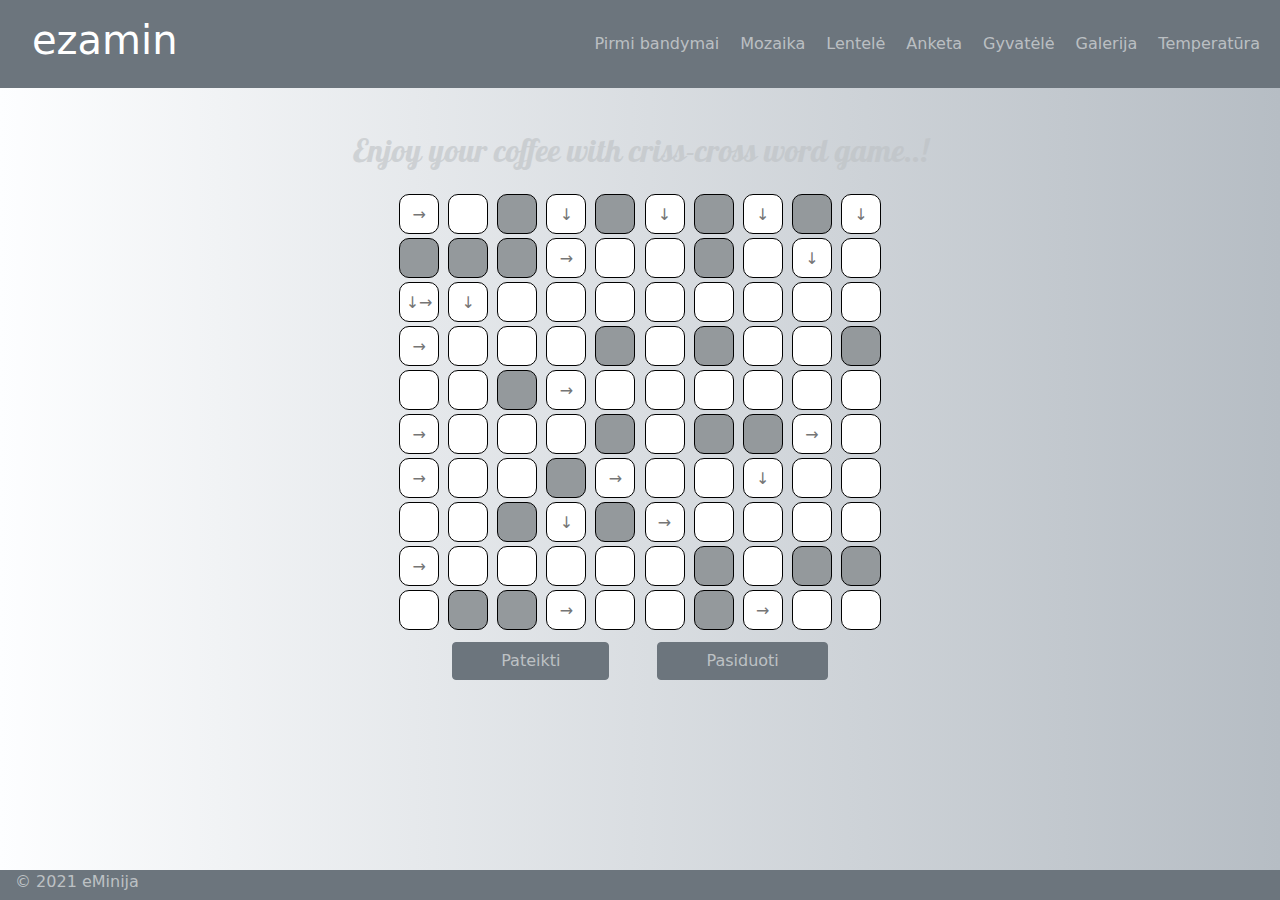
<file: index.html>
<!DOCTYPE Html>
<html>
    <head>
        <link rel="stylesheet" href="./style/style.css" type="text/css">

        <link rel="stylesheet" type="text/css" href="css/bootstrap.min.css">
        <script src="https://ajax.googleapis.com/ajax/libs/jquery/3.5.1/jquery.min.js"></script>
        <script src="https://cdnjs.cloudflare.com/ajax/libs/popper.js/1.16.0/umd/popper.min.js"></script>
        <script src="https://maxcdn.bootstrapcdn.com/bootstrap/4.5.2/js/bootstrap.min.js"></script>


        <link rel="stylesheet" href="https://cdnjs.cloudflare.com/ajax/libs/font-awesome/5.15.3/css/all.min.css" integrity="sha512-iBBXm8fW90+nuLcSKlbmrPcLa0OT92xO1BIsZ+ywDWZCvqsWgccV3gFoRBv0z+8dLJgyAHIhR35VZc2oM/gI1w==" crossorigin="anonymous" referrerpolicy="no-referrer" />
        <link rel="preconnect" href="https://fonts.gstatic.com">
        <link href="https://fonts.googleapis.com/css2?family=Pattaya&display=swap" rel="stylesheet">

        <title>Egzaminas?...</title>
    </head>
    <body>
        <header class="container-fluid py-3 bg-secondary text-white">
            <h1 class="title"><i class="fab fa-maxcdn"></i>e<i class="fab fa-glide-g"></i>zamin</h1>
            <nav class="navbar  navbar-expand-sm navbar-dark">
                <ul class="navbar-nav">
                    <a class="nav-link" href="../D1/index.html"><li class="nav-item"><i class="fas fa-flask margin"></i>Pirmi bandymai</li></a>
                    <a class="nav-link" href="./websites/mosaic/mosaic.html"><li class="nav-item"><i class="fas fa-puzzle-piece margin"></i>Mozaika</li></a>
                    <a class="nav-link" href="./websites/table/table.html"><li class="nav-item"><i class="fas fa-chess-board margin"></i>Lentelė</li></a>
                    <a class="nav-link" href="./websites/profile/profile.html"><li class="nav-item"><i class="fas fa-user-alt margin"></i>Anketa</li></a>
                    <a class="nav-link" href="./websites/snake/snake.html"><li class="nav-item"><i class="fas fa-hand-lizard margin"></i>Gyvatėlė</li></a>
                    <a class="nav-link" href="./websites/Galerija/index.html"><li class="nav-item"><i class="fas fa-images margin"></i>Galerija</li></a>
                    <a class="nav-link" href="./websites/temperatūra/index.html"><li class="nav-item"><i class="fas fa-thermometer-half margin"></i>Temperatūra</li></a>
                </ul>
            </nav>
        </header>
        <main>
            <p class="text">Enjoy your coffee with criss-cross word game..!</p>
            <div class="center">
                <form id="game">
                    <div>
                        <a href="#" data-toggle="tooltip" title="'gerai' angliškai"><input type="text" maxlength="1" id="00" 
                            placeholder="→"></a>
                        <input type="text" maxlength="1" id="01">
                        <input type="text" maxlength="1" id="02">
                        <a href="#" data-toggle="tooltip" title="Kokybiškų rankinių kompanija"><input type="text" maxlength="1" id="03" 
                            placeholder="↓"></a>
                        <input type="text" maxlength="1" id="04">
                        <a href="#" data-toggle="tooltip" title="Itin puošnus karstas"><input type="text" maxlength="1" id="05" 
                            placeholder="↓"></a>
                        <input type="text" maxlength="1" id="06">
                        <a href="#" data-toggle="tooltip" title="Daiktai. 
pvz: susikrovė ... ir išėjo."><input type="text" maxlength="1" id="07" 
                            placeholder="↓"></a>
                        <input type="text" maxlength="1" id="08">
                        <a href="#" data-toggle="tooltip" title="Nelaimės signalas"><input type="text" maxlength="1" id="09" 
                            placeholder="↓"></a>
                    </div>
                    <div>
                        <input type="text" maxlength="1" id="10">
                        <input type="text" maxlength="1" id="11">
                        <input type="text" maxlength="1" id="12">
                        <a href="#" data-toggle="tooltip" title="Metų skaičiavimo sistema"><input type="text" maxlength="1" id="13" 
                            placeholder="→"></a>
                        <input type="text" maxlength="1" id="14">
                        <input type="text" maxlength="1" id="15">
                        <input type="text" maxlength="1" id="16">
                        <input type="text" maxlength="1" id="17">
                        <a href="#" data-toggle="tooltip" title="Išnykęs gigantiškas gyvūnas"><input type="text" maxlength="1" id="18" 
                            placeholder="↓"></a>
                        <input type="text" maxlength="1" id="19">
                    </div>
                    <div>
                        <a href="#" data-toggle="tooltip" title="↓ Įrankis lapams griebti.       → tirštas, riebus, saldus skystis, vartojamas medicinos, technikos, kosmetikos ir kt. reikalams."><input type="text" maxlength="1" id="20" 
                            placeholder="↓→"></a>
                        <a href="#" data-toggle="tooltip" title="Šalis"><input type="text" maxlength="1" id="21" 
                            placeholder="↓"></a>
                        <input type="text" maxlength="1" id="22">
                        <input type="text" maxlength="1" id="23">
                        <input type="text" maxlength="1" id="24">
                        <input type="text" maxlength="1" id="25">
                        <input type="text" maxlength="1" id="26">
                        <input type="text" maxlength="1" id="27">
                        <input type="text" maxlength="1" id="28">
                        <input type="text" maxlength="1" id="29">
                    </div>
                    <div>
                        <a href="#" data-toggle="tooltip" title="Moteriškas vardas"><input type="text" maxlength="1" id="30" 
                            placeholder="→"></a>
                        <input type="text" maxlength="1" id="31">
                        <input type="text" maxlength="1" id="32">
                        <input type="text" maxlength="1" id="33">
                        <input type="text" maxlength="1" id="34">
                        <input type="text" maxlength="1" id="35">
                        <input type="text" maxlength="1" id="36">
                        <input type="text" maxlength="1" id="37">
                        <input type="text" maxlength="1" id="38">
                        <input type="text" maxlength="1" id="39">
                    </div>
                    <div>
                        <input type="text" maxlength="1" id="40">
                        <input type="text" maxlength="1" id="41">
                        <input type="text" maxlength="1" id="42">
                        <a href="#" data-toggle="tooltip" title="-Kada išplausi indus? 
-..."><input type="text" maxlength="1" id="43"  
                            placeholder="→"></a>
                        <input type="text" maxlength="1" id="44">
                        <input type="text" maxlength="1" id="45">
                        <input type="text" maxlength="1" id="46">
                        <input type="text" maxlength="1" id="47">
                        <input type="text" maxlength="1" id="48">
                        <input type="text" maxlength="1" id="49">
                    </div>
                    <div>
                        
                        <a href="#" data-toggle="tooltip" title="Pirmasis sudurtinių žodžių dėmuo, rodantis sąsają
su žmonėmis, tauta, visuomenės grupe"><input type="text" maxlength="1" id="50" 
                            placeholder="→"></a>
                        <input type="text" maxlength="1" id="51">
                        <input type="text" maxlength="1" id="52">
                        <input type="text" maxlength="1" id="53">
                        <input type="text" maxlength="1" id="54">
                        <input type="text" maxlength="1" id="55">
                        <input type="text" maxlength="1" id="56">
                        <input type="text" maxlength="1" id="57">
                        <a href="#" data-toggle="tooltip" title="Aš, ..., jis, ji, mes, jūs, jie, jos?"><input type="text" maxlength="1" id="58"  
                            placeholder="→"></a>
                        <input type="text" maxlength="1" id="59">
                    </div>
                    <div>
                        <a href="#" data-toggle="tooltip" title="Buvo, yra ir ..."><input type="text" maxlength="1" id="60" placeholder="→"></a>
                        <input type="text" maxlength="1" id="61">
                        <input type="text" maxlength="1" id="62">
                        <input type="text" maxlength="1" id="63">
                        <a href="#" data-toggle="tooltip" title="Žmogaus leidžiamas garsas"><input type="text" maxlength="1" id="64" placeholder="→"></a>
                        <input type="text" maxlength="1" id="65">
                        <input type="text" maxlength="1" id="66">
                        <a href="#" data-toggle="tooltip" title="Skausmas kitaip"><input type="text" maxlength="1" id="67" placeholder="↓"></a>
                        <input type="text" maxlength="1" id="68">
                        <input type="text" maxlength="1" id="69">
                    </div>
                    <div>
                        <input type="text" maxlength="1" id="70">
                        <input type="text" maxlength="1" id="71">
                        <input type="text" maxlength="1" id="72">
                        <a href="#" data-toggle="tooltip" title="Ne tau, o ..."><input type="text" maxlength="1" id="73" placeholder="↓"></a>
                        <input type="text" maxlength="1" id="74">
                        <a href="#" data-toggle="tooltip" title="Sukonstruota tarptinklinė kalba, kurią iš pradžių 
sukūrė Aleksas Igbineweka 1965 m."><input type="text" maxlength="1" id="75" placeholder="→"></a>
                        <input type="text" maxlength="1" id="76">
                        <input type="text" maxlength="1" id="77">
                        <input type="text" maxlength="1" id="78">
                        <input type="text" maxlength="1" id="79">
                    </div>
                    <div>
                        <a href="#" data-toggle="tooltip" title="Motociklų kompanija"><input type="text" maxlength="1" id="80" 
                            placeholder="→"></a>
                        <input type="text" maxlength="1" id="81">
                        <input type="text" maxlength="1" id="82">
                        <input type="text" maxlength="1" id="83">
                        <input type="text" maxlength="1" id="84">
                        <input type="text" maxlength="1" id="85">
                        <input type="text" maxlength="1" id="86">
                        <input type="text" maxlength="1" id="87">
                        <input type="text" maxlength="1" id="88">
                        <input type="text" maxlength="1" id="89">
                    </div>
                    <div>
                        <input type="text" maxlength="1" id="90">
                        <input type="text" maxlength="1" id="91">
                        <input type="text" maxlength="1" id="92">
                        <a href="#" data-toggle="tooltip" title="Jungtukas"><input type="text" maxlength="1" id="93" placeholder="→"></a>
                        <input type="text" maxlength="1" id="94">
                        <input type="text" maxlength="1" id="95">
                        <input type="text" maxlength="1" id="96">
                        <a href="#" data-toggle="tooltip" title="Priešdėlis"><input type="text" maxlength="1" id="97" placeholder="→"></a>
                        <input type="text" maxlength="1" id="98">
                        <input type="text" maxlength="1" id="99">
                    </div>       
                </form>
            </div>
            <div class="center" >
                <button id="publish" type="button" class="btn btn-secondary pe-5 ps-5 me-4 button" >Pateikti</button>
                <button id="giveUp" type="button" class="btn btn-secondary pe-5 ps-5 ms-4 button">Pasiduoti</button>
            </div>

            <div class="animation-area">
                <ul class="box-area">
                    <li></li>
                    <li></li>
                    <li></li>
                    <li></li>
                    <li></li>
                    <li></li>
                </ul>
            </div>
        </main>
        <footer>
            <div>
                <p class="copyrights">© 2021 eMinija</p>
            </div>


            <script src="javascript/app.js"></script>
            <script>
                $(document).ready(function(){
                  $('[data-toggle="tooltip"]').tooltip();   
                });
            </script>
        </footer>
    </body>
</html>


<!--
    <a href="mosaic/mosaic.html">Mozaika</a>
                    <a href="table/table.html">Lentelė</a>
                    <a href="profile/profile.html">Anketa</a>
                    <a href="snake/snake.html">Gyvatėlė</a>
-->
</file>
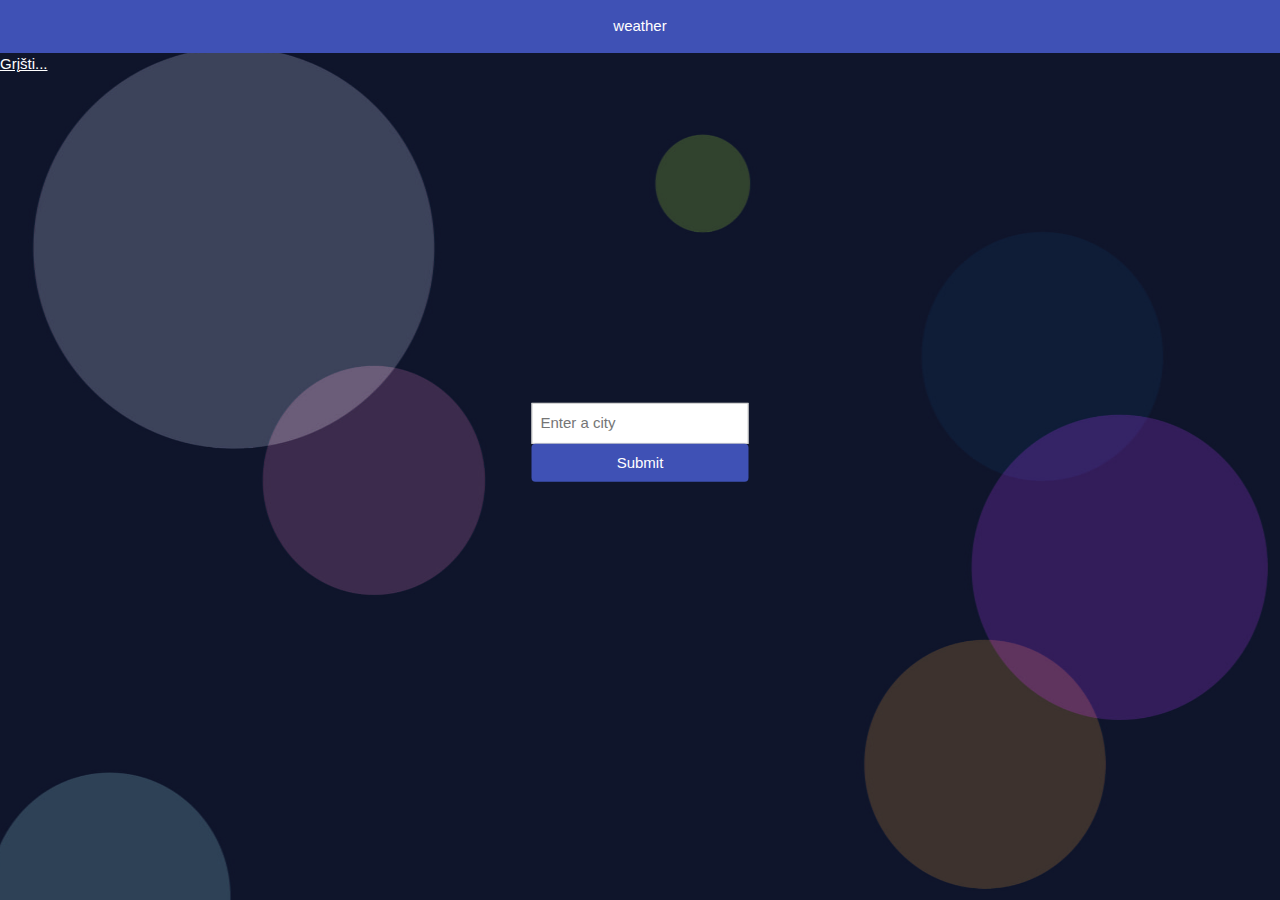
<file: websites/temperatūra/index.html>
<!DOCTYPE html>
<html>
<head>
    <title>Weather</title>
    <meta name="viewport" content="width=device-width, initial-scale=1.0">

    <link rel="stylesheet" href="https://www.w3schools.com/w3css/4/w3.css">
    <link rel="stylesheet" href="style.css">
</head>
<body>
    

    <div class="w3-container w3-indigo w3-center">
        <p>weather</p>
    </div>
    
    <div class="w3-container w3-display-middle w3-center">
        <div>
            <input type="text" class="inputValue w3-input w3-animate-input w3-border" placeholder="Enter a city">
            <input type="submit" value="Submit" class="button w3-button w3-round w3-indigo">
        </div> 
    
        <div class="weather">
            <h1 class="Name"></h1>
            <p class="description"></p>
            <p class="temp"></p>
        </div>
    </div>
    <a style="color:white;"href="../../index.html">Grįšti...</a>
    
    

    <script src="temperature.js"></script>
</body>
</html>
</file>
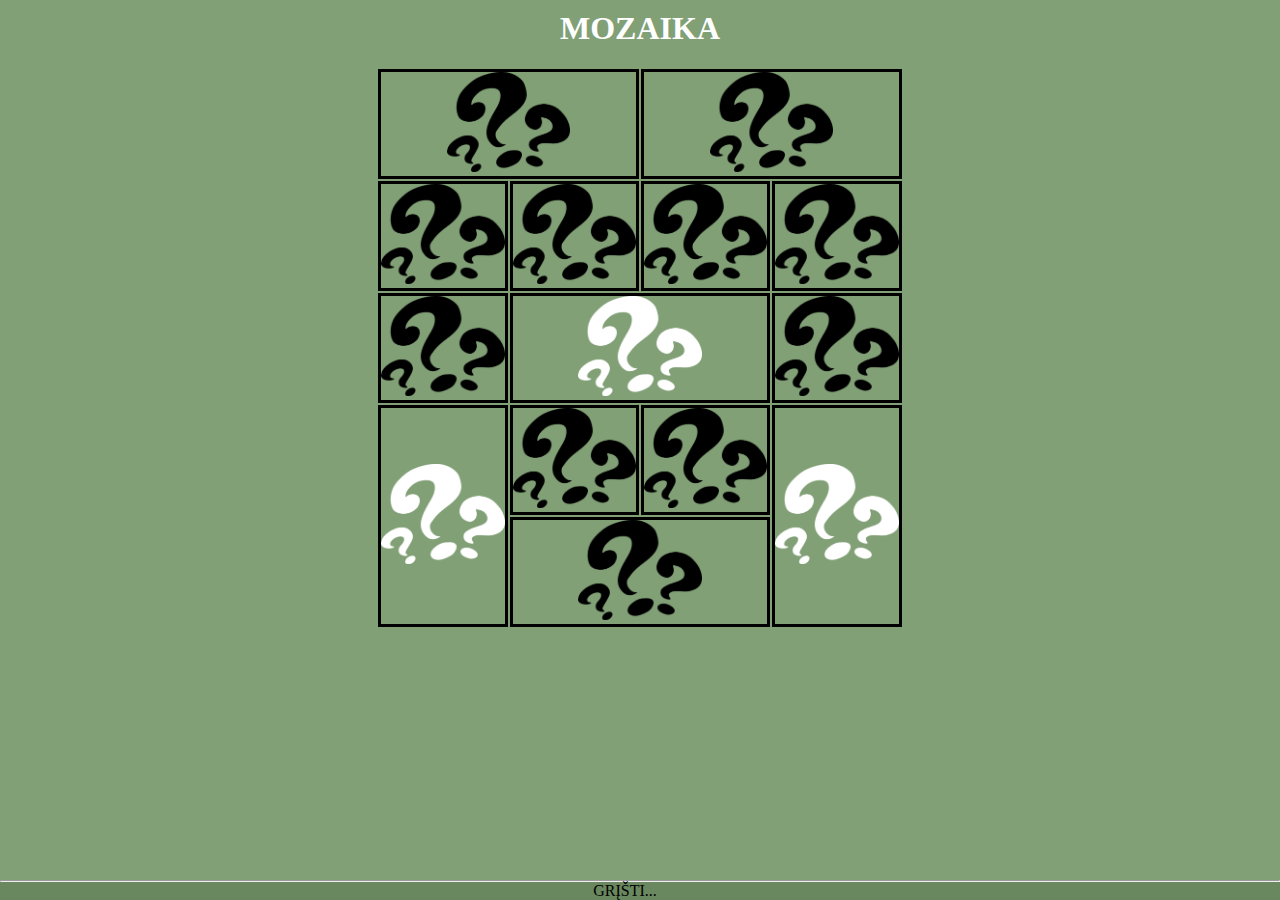
<file: websites/mosaic/mosaic.html>
<!DOCTYPE html>
<html>
    <head>
        <title>Mozaika</title>
        <link rel="icon" href="../img/icon">
        <link rel="stylesheet" href="../../style/stylesheet.css" type="text/css">
        <script src="mosaic.js"></script>
    </head>

    <body>
        <main>
            <center>
                <h1 id="header">Mozaika</h1>

                <p id="text"></p>
                <table id="mosaic">
                    <tr>
                        <td colspan="2">
                            <center>
                                <img id="pic1" class="height100" src="./img/1.png" onclick="hide('q1','pic1'); changeBackground('backGr1');">
                                <img id="q1" class="h100" onclick="hide('pic1', 'q1'); changeBackground('backGr');" src="./img/marks.png">
                            </center>
                        </td>
                        <td colspan="2">
                            <center>
                                <img id="pic2" class="height100" src="./img/2.png" onclick="hide('q2','pic2'); addingText(''); ">
                                <img id="q2" class="h100" src="./img/marks.png" onclick="hide('pic2','q2'); addingText('Baltų Dievai');">
                            </center>
                        </td>
                    </tr>
                    <tr>
                        <td>
                            <center>
                                <img id="pic3" class="height100" src="./img/3.png" onclick="hide('q3','pic3'); changeFontColor('white');">
                                <img id="q3" class="h100" src="./img/marks.png" onclick="hide('pic3','q3'); changeFontColor('rgb(106, 136, 95)');">
                            </center>
                        </td>
                        <td>
                            <center>
                                <img id="pic4" class="height100" src="./img/4.png" onclick="hide('q4','pic4'); changeBackgroundImage1();">
                                <img id="q4" class="h100" src="./img/marks.png" onclick="hide('pic4','q4'); changeBackgroundImage();">
                            </center>
                        </td>
                        <td>
                            <center>
                                <img id="pic5" class="height100" src="./img/5.png" onclick="hide('q5','pic5'); changeTableBackground('');">
                                <img id="q5" class="h100" src="./img/marks.png" onclick="hide('pic5','q5'); changeTableBackground('rgb(181, 214, 169)');">
                            </center>
                        </td>
                        <td>
                            <center>
                                <img id="pic6" class="height100" src="./img/6.png" onclick="hide('q6','pic6'); changeFontFamily('Verdana');">
                                <img id="q6" class="h100" src="./img/marks.png" onclick="hide('pic6','q6'); changeFontFamily('Roboto');">
                            </center>
                        </td>
                    </tr>
                    <tr>
                        <td>
                            <center>
                                <img id="pic7" class="height100" src="./img/7.png" onclick="hide('q7','pic7'); addingLetterSpacing('0px');">
                                <img id="q7" class="h100" src="./img/marks.png" onclick="hide('pic7','q7'); addingLetterSpacing('5px'); ">
                            </center>
                        </td>
                        <td colspan="2">
                            <center>
                                <img id="pic8" class="height100" src="./img/8.png" onclick="hide('q8','pic8'); changeBorder('');">
                                <img id="q8" class="h100" src="./img/marks1.png" onclick="hide('pic8','q8'); changeBorder('10px dotted rgb(106, 136, 95)');">
                            </center>
                        </td>
                        <td>
                            <center>
                                <img id="pic9" class="height100" src="./img/9.png" onclick="hide('q9','pic9'); changeBorder('');">
                                <img id="q9" class="h100" src="./img/marks.png" onclick="hide('pic9','q9'); changeBorder('10px solid rgb(106, 136, 95)');">
                            </center>
                        </td>
                    </tr>
                    <tr>
                        <td rowspan="2">
                            <center>
                                <img id="pic10" class="height200" src="./img/10.png" onclick="hide('q10','pic10');  changeFontColor1('white')">
                                <img id="q10" class="h100" src="./img/marks1.png" onclick="hide('pic10','q10'); changeFontColor1('rgb(106, 136, 95')">
                            </center>
                        </td>
                        <td>
                            <center>
                                <img id="pic11" class="height100" src="./img/11.png" onclick="hide('q11','pic11');addingLetterSpacing1('0px')">
                                <img id="q11" class="h100" src="./img/marks.png" onclick="hide('pic11','q11');addingLetterSpacing1('3px'); ">
                            </center>
                        </td>
                        <td>
                            <center>
                                <img id="pic12" class="height100" src="./img/12.png" onclick="hide('q12','pic12'); changeFontFamily1('Verdana');">
                                <img id="q12" class="h100" src="./img/marks.png" onclick="hide('pic12','q12'); changeFontFamily1('Roboto');">
                            </center>
                        </td>
                        <td rowspan="2">
                            <center>
                                <img id="pic13" class="height200" src="./img/13.png" onclick="hide('q13','pic13'); bold('normal')">
                                <img id="q13" class="h100" src="./img/marks1.png" onclick="hide('pic13','q13'); bold('bold');">
                            </center>
                        </td>
                    </tr>
                    <tr>
                        <td colspan="2">
                            <center>
                                <img id="pic14" class="height100" src="./img/14.png" onclick="hide('q14','pic14')">
                                <img id="q14" class="h100" src="./img/marks.png" onclick="hide('pic14','q14')">
                            </center>
                        </td>
                    </tr>
                    
                </table>
            </center>
        </main>
        <footer>
            <nav>
                <center>
                    <hr>
                    <a href="../../index.html">Grįšti...</a>
                </center>
            </nav>
        </footer>
    </body>
</html>
</file>
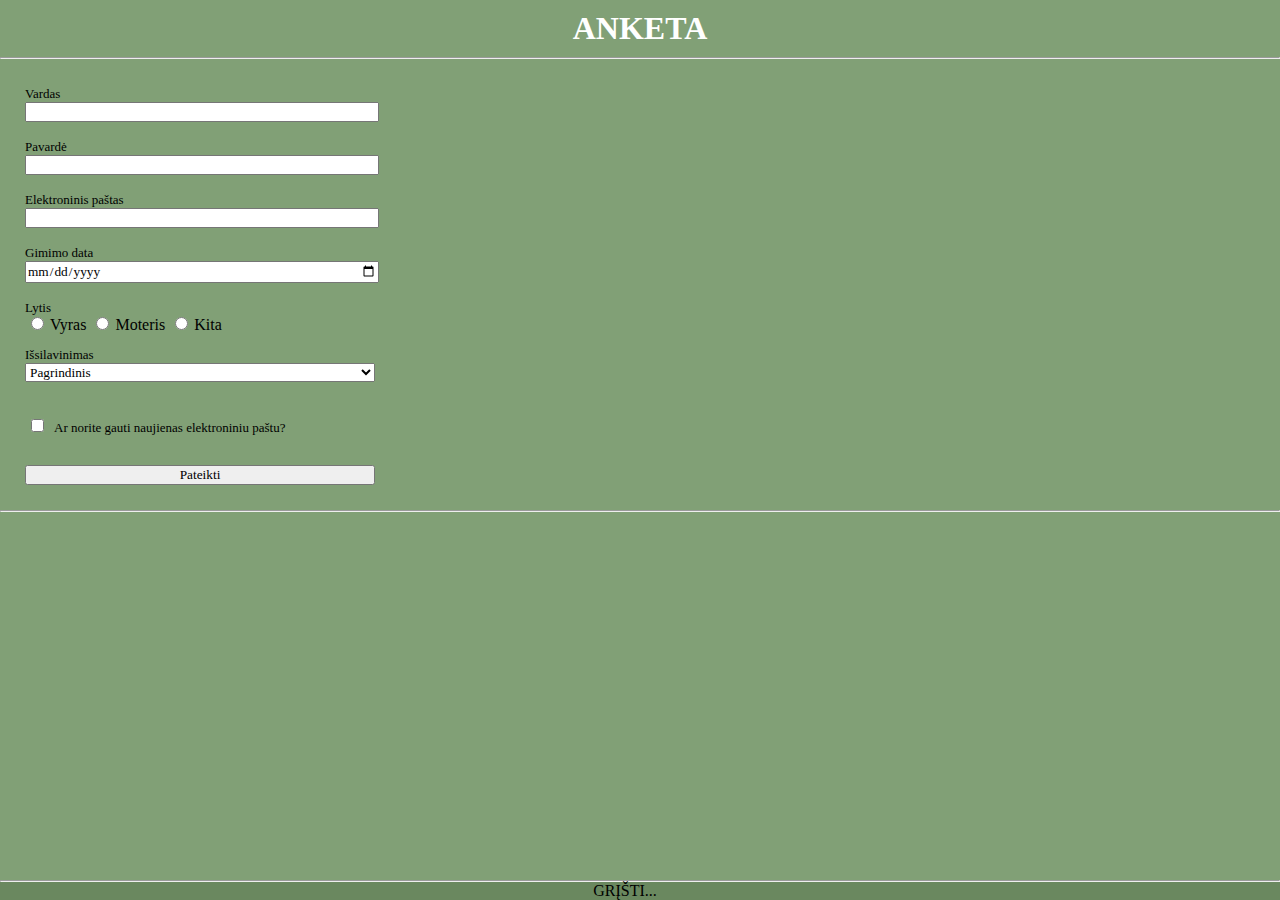
<file: websites/profile/profile.html>
<!DOCTYPE html>
<html>
    <head>
        <title>Anketa</title>
        <link rel="icon" href="../img/icon">
        <link rel="stylesheet" href="../../style/stylesheet.css" type="text/css">
        <script src="profile.js" defer></script>
    </head>
    <body>
        <main>
                <h1>Anketa</h1>
                <hr>
                <form id="profile">
                        <label>Vardas </label><br>
                        <input id="name" name="name" autocomplete="off"><br>
                        <label>Pavardė </label><br>
                        <input id="surnaname" name="surname" autocomplete="off"><br>
                        <label>Elektroninis paštas</label><br>
                        <input id="mail" name="mail" autocomplete="off"><br>
    

    
                        <label for="birthday">Gimimo data</label><br>
                        <input type="date" name="date" id="birthday"><br>
    


                        <label for="gender">Lytis</label><br>
                        <input class="width25" type="radio" id="male" name="gender" value="Vyras">Vyras
                        <input class="width25"  type="radio" id="female" name="gender" value="Moteris">Moteris
                        <input class="width25" type="radio" id="other" name="gender" value="Kita">Kita
                        <br>



                        <label for="education">Išsilavinimas</label><br>
                        <select id="education" name="education">
                            <option name="education" value="pagrindinis">Pagrindinis</option>
                            <option name="education" value="pagrindinis">Vidurinis</option>
                            <option name="education" value="profesinis">Profesinis</option>
                            <option name="education" value="aukstasis">Aukštasis</option>
                        </select><br><br><br>


                        <input class="width25" type="checkbox" id="news">
                        <label for="news">Ar norite gauti naujienas elektroniniu paštu?</label><br><br>
                      
                </form>

                <button class="button" onclick="submit(); showButton('ref');">Pateikti</button>                 
                <hr>

                <div id="data"></div>
                <br>
                <a href="profile.html"><button id="ref" class="button">Pateikti iš naujo</button></a>
        </main>
        <footer>
            <nav>
                <center>
                    <hr>
                    <a href='../../index.html'>Grįšti...</a>
                </center>
            </nav>

            
        </footer>


    </body>
</html>
</file>
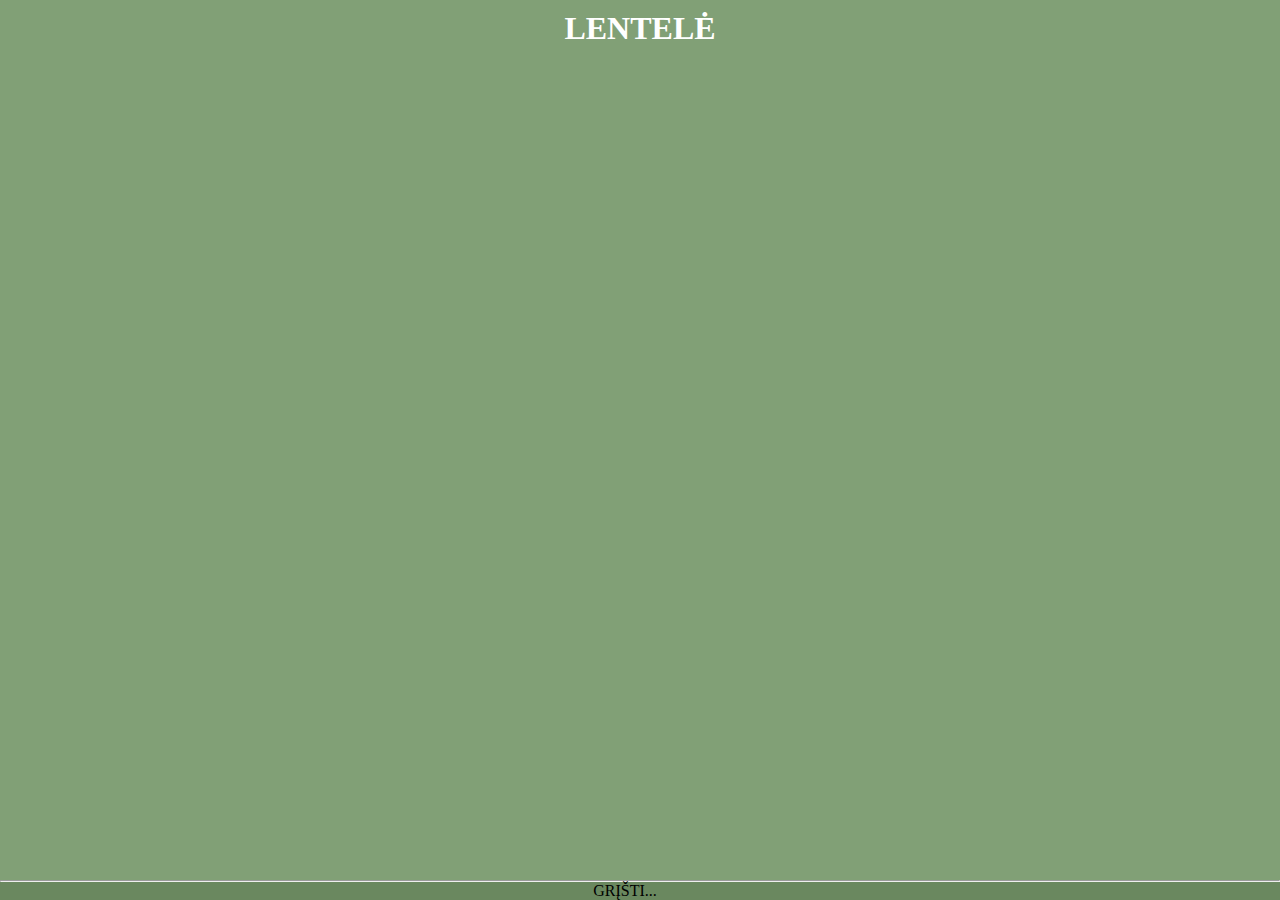
<file: websites/table/table.html>
<!DOCTYPE html>
<html>
    <head>
        <title>Lentelė</title>
        <link rel="icon" href="../img/icon">
        <link rel="stylesheet" href="../../style/stylesheet.css" type="text/css">
       
    </head>

    <body>
        <main>
            <center>
                <h1>Lentelė</h1>
                <div style="margin-bottom: 50px;" id="fTable"></div>
                

            </center>
        </main>
        <footer>
            <nav>
                <center>
                    <hr>
                    <a href='../../index.html'>Grįšti...</a>
                    
                </center>
            </nav>
        </footer>
    </body>
    <script src="table.js"></script>
</html>
</file>
<file: style/style.css>
/* **** */
* {
    padding: 0;
    margin: 0;
}
body {
    /*
    background-image:url('../images/grey-blend-watercolour-watercolour-plain-kj-820x532.jpg');
    background-repeat: no-repeat;
    background-size: cover;
    background-position: center center;
    background-attachment: fixed;
    */

    
    background: linear-gradient(to left, #b6bdc4, #fdfeff);
}






/* HEADER */
header{
    display: flex;
    justify-content: space-between;
}
header nav ul li:hover{
    color: black;
    transition: 500ms;
    transition-property: color, transform;
    margin-right: 15px;
    transform: rotate(10deg);

}
.margin {
    margin-right: 5px;
}
.title {
    margin-left: 20px;
}
.title:hover{
    color: black;
    margin-left: 5px;
    transition: 500ms;

}





/* QUOTE */
.text {
    font-family: 'Pattaya', sans-serif;
    color: #bdc1c4;
    opacity: 0.6;
    text-align: center;
    font-size: 32px;
    margin-top: 20px;
    width:auto;
    padding-top: 20px;
}
.text:hover {
    color: black;
    transition: 500ms;

}






/* GAME */
#game {
    background-color: transparent;
}
#game input {
    border: 1px solid black;
    width: 2.5rem;
    height: 2.5rem;
    text-align: center; 
    text-transform: uppercase;
    border-radius: 25%;
    margin: 2px;
}
.button {
    margin-top: 10px;
    color: #bdc1c4 !important;
}








/* FOOTER */
footer {
    background-color: #6c757d;
    position: fixed;
    bottom:0;
    width:100%;
    height: 30px;
}
.copyrights {
    color: #bdc1c4;
    margin-left: 15px;
}
.copyrights:hover {
    color: black;
    transition: 500ms;
}





/* blablala... */
.center {
    display: flex;
    align-items: center;
    justify-content: center;
}





/* BACKGROUND ANIMATION */
.box-area {
    position: absolute;
    z-index: -100;
    top: 0;
    left: 0;
    width: 100%;
    height: 100%;
    overflow: hidden;
}
.box-area li {
    position: absolute;
    display: block;
    list-style: none;
    width: 25px;
    height: 25px;
    background: rgba(167, 166, 166, 0.2);
    animation: animate 20s linear infinite;
    bottom: -150px;
}
.box-area li:nth-child(1){
    left: 86%;
    width: 80px;
    height: 80px;
    animation-delay: 0s;
}
.box-area li:nth-child(2){
    left: 12%;
    width: 30px;
    height: 30px;
    animation-delay: 1.5s;
    animation-duration: 10s;

}
.box-area li:nth-child(3){
    left: 70%;
    width: 100px;
    height: 100px;
    animation-delay: 5.5s;
}
.box-area li:nth-child(4){
    left: 42%;
    width: 150px;
    height: 150px;
    animation-delay: 0s;
    animation-duration: 15s;
}
.box-area li:nth-child(5){
    left: 65%;
    width: 40px;
    height: 40px;
    animation-delay: 0s;
}
.box-area li:nth-child(6){
    left: 15%;
    width: 110px;
    height: 110px;
    animation-delay: 3.5s;
}
@keyframes animate{
    from {
        transform: translateY(0) rotate(0deg);
        opacity:1;
    }
    to {
        transform: translateY(-800px) rotate(360deg);
        opacity:0;
    }
}







/* MEDIA QUERY */
@media only screen and (max-width: 768px){
    header {
        display: block;
        text-align: center;
    }
    nav{
        display: flex;
        justify-content: center !important;
        align-items: center;
    }
    .text {
        margin: 5px;
    }
   
}

@media only screen and (max-width: 580px){
    main {
        margin-bottom: 170px;
    }
}
</file>
<file: websites/temperatūra/style.css>
body {
    background-image:url(./white-abstract-background_23-2148810113.jpg);
    background-repeat: no-repeat;
    background-size: cover;
    background-position: center center;
    background-attachment: fixed;
}
.button{
    width:100%;
}
.weather {
    color:white;
}
</file>
<file: style/stylesheet.css>
*{
    font-family: verdana;
    margin: 0px;
    padding: 0px;

}
body {
    background:rgb(129, 160, 118);
}

h1 {
    margin: 10px;
    text-transform: uppercase;
    color:white;
    text-align: center;
}
#text {
    margin: 20px 150px;
}
footer a {
    color: black;
    text-decoration: none;
    text-transform: uppercase;
    padding-right: 30px;
}

footer{
    position:fixed;
    bottom: 0;
    width: 100%;
    height: 20px;
    background-color:rgb(106, 136, 95);
}
table {
    width: 40%;
}
td {
    border: 3px solid black;
}

/* mosaic */

.height100 {
    height: 100px;
    width:100%;
    display: none;
}
.height200 {
    height: 210px;
    width: 100%;
    display: none;
}
.h100 {
    height: 100px;
}

@keyframes backGr {
    from {background-color: rgb(129, 160, 118);}
    to {background-color: rgb(181, 214, 169);}
}
@keyframes backGr1 {
    from {background-color: rgb(181, 214, 169);}
    to {background-color: rgb(129, 160, 118);}
}


/* table */
#table td {
    padding: 50px;
    border:4px solid rgb(74, 102, 64);
}



/* profile */

#profile {
    margin-top: 25px;
    margin-left: 25px;
}
#profile input {
    margin-bottom: 15px; 
    width: 350px;
}
#profile label {
    font-size:13px;
}
.width25 {
    width: 25px !important;
}

.button {
    width: 350px;
    margin-bottom: 25px;
    margin-left: 25px;
}
#data{
    margin-bottom: 25px;
    margin-left: 25px;
}
#education {
    width: 350px;
}

#ref {
    display: none;
}

/* snake */

/* snake */

#fftable td{
    padding: 19px;
    margin: 0px ;
    border: none !important;

    background-position: center center;
    background-size: 100%;
    background-repeat: no-repeat;

}
#fftable {
    margin: 0px;
    padding: 0px;
    border:10px solid rgb(74, 102, 64);
    border-collapse: separate;
    border-spacing: 0px;
    z-index: 100;
    height: 80%;
    
}
#snake{
    background-image: url("../snake/image/head2.png");
    background-position: center center;
    background-repeat: no-repeat;
}

#restartButton {
    color: rgb(74, 102, 64); 
    text-decoration: none; 
    padding: 20px 50px; 
    border: 2px solid rgb(74, 102, 64); 
}
#score{
    margin-bottom: 10px;
    color: white;
}

#gameOver {
    font-size:50px; 
    text-align: center; 
    margin-top: 100px;
    margin-bottom: 20px;

}
#result{
    text-align: center; 
    margin-bottom: 80px;
}
</file>
